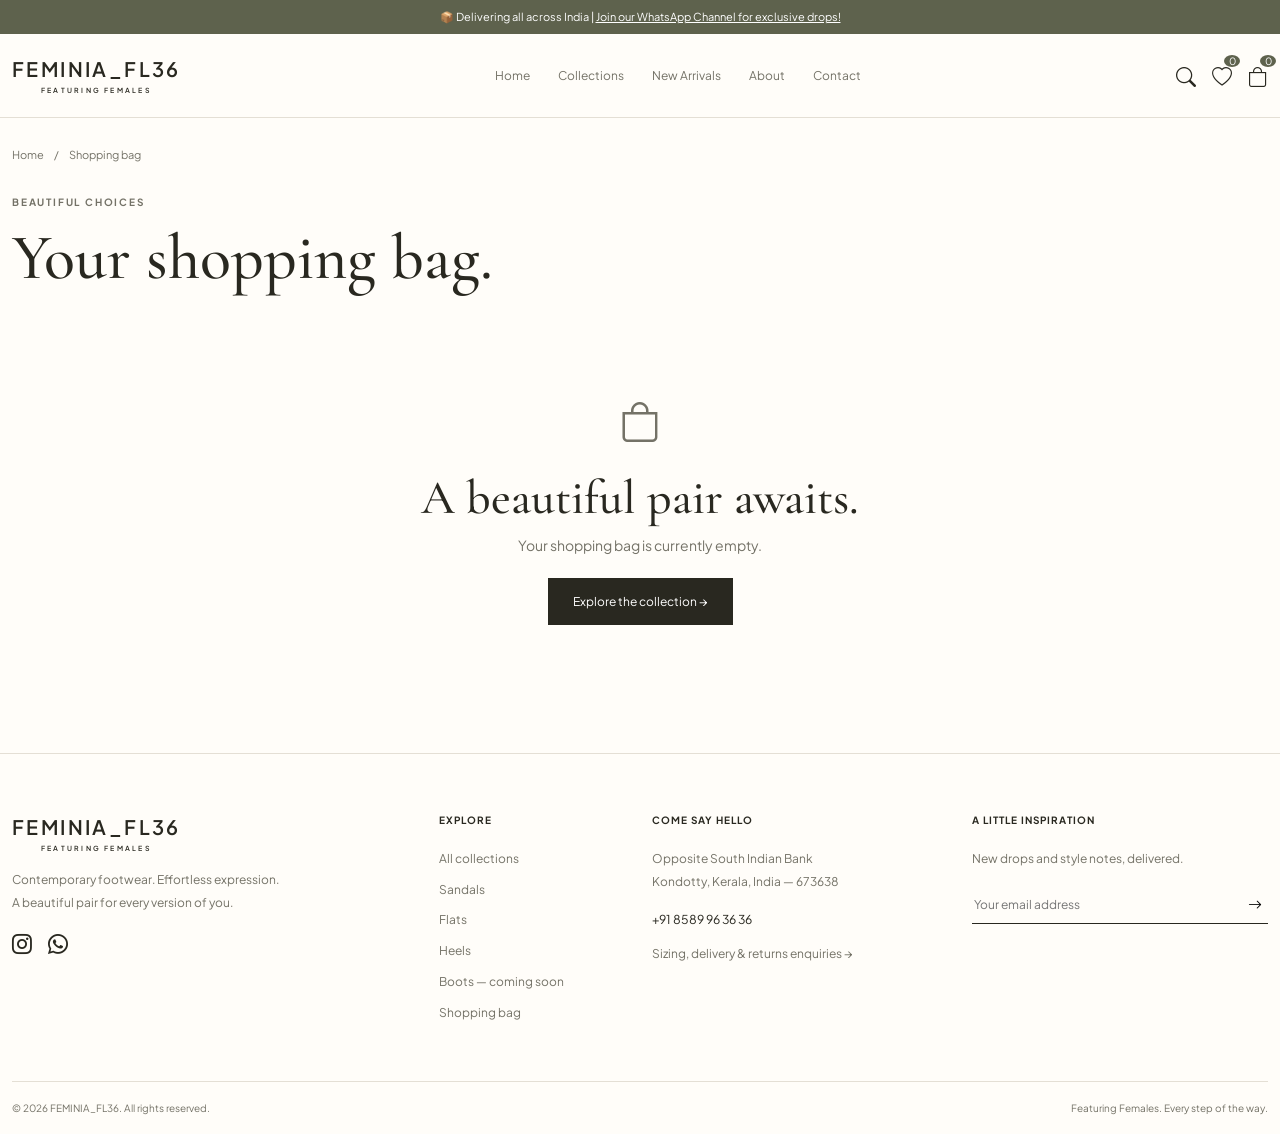
<file: cart.html>
<!doctype html><html lang="en"><head><meta charset="utf-8"><meta name="viewport" content="width=device-width, initial-scale=1"><meta name="theme-color" content="#f7f4ee"><meta name="description" content="FEMINIA_FL36 — contemporary women's footwear, based in Kondotty, India."><title>Your Shopping Bag — FEMINIA_FL36</title><link href="https://cdn.jsdelivr.net/npm/bootstrap@5.3.3/dist/css/bootstrap.min.css" rel="stylesheet"><link href="https://cdn.jsdelivr.net/npm/bootstrap-icons@1.11.3/font/bootstrap-icons.min.css" rel="stylesheet"><link href="assets/style.css" rel="stylesheet"><script defer src="https://cdn.jsdelivr.net/npm/bootstrap@5.3.3/dist/js/bootstrap.bundle.min.js"></script><script defer src="assets/app.js"></script></head><body data-page="cart"><a class="visually-hidden-focusable" href="#main">Skip to content</a><header id="header"></header><main id="main"><div class="container"><div class="breadcrumb"><a href="index.html">Home</a><span>/</span>Shopping bag</div><section class="pb-5"><div class="eyebrow muted mb-3">Beautiful choices</div><h1 class="mb-4">Your shopping bag.</h1><div id="cartContent"></div></section></div></main><footer id="footer"></footer><div class="toast-container position-fixed bottom-0 start-50 translate-middle-x p-3"><div class="toast" id="notice" role="status" aria-live="polite"><div class="d-flex"><div class="toast-body" id="noticeText"></div><button class="btn-close btn-close-white me-3 m-auto" data-bs-dismiss="toast" aria-label="Dismiss notification"></button></div></div></div><noscript><p class="container py-5">Please enable JavaScript to browse the catalog and use the shopping bag.</p></noscript></body></html>
</file>
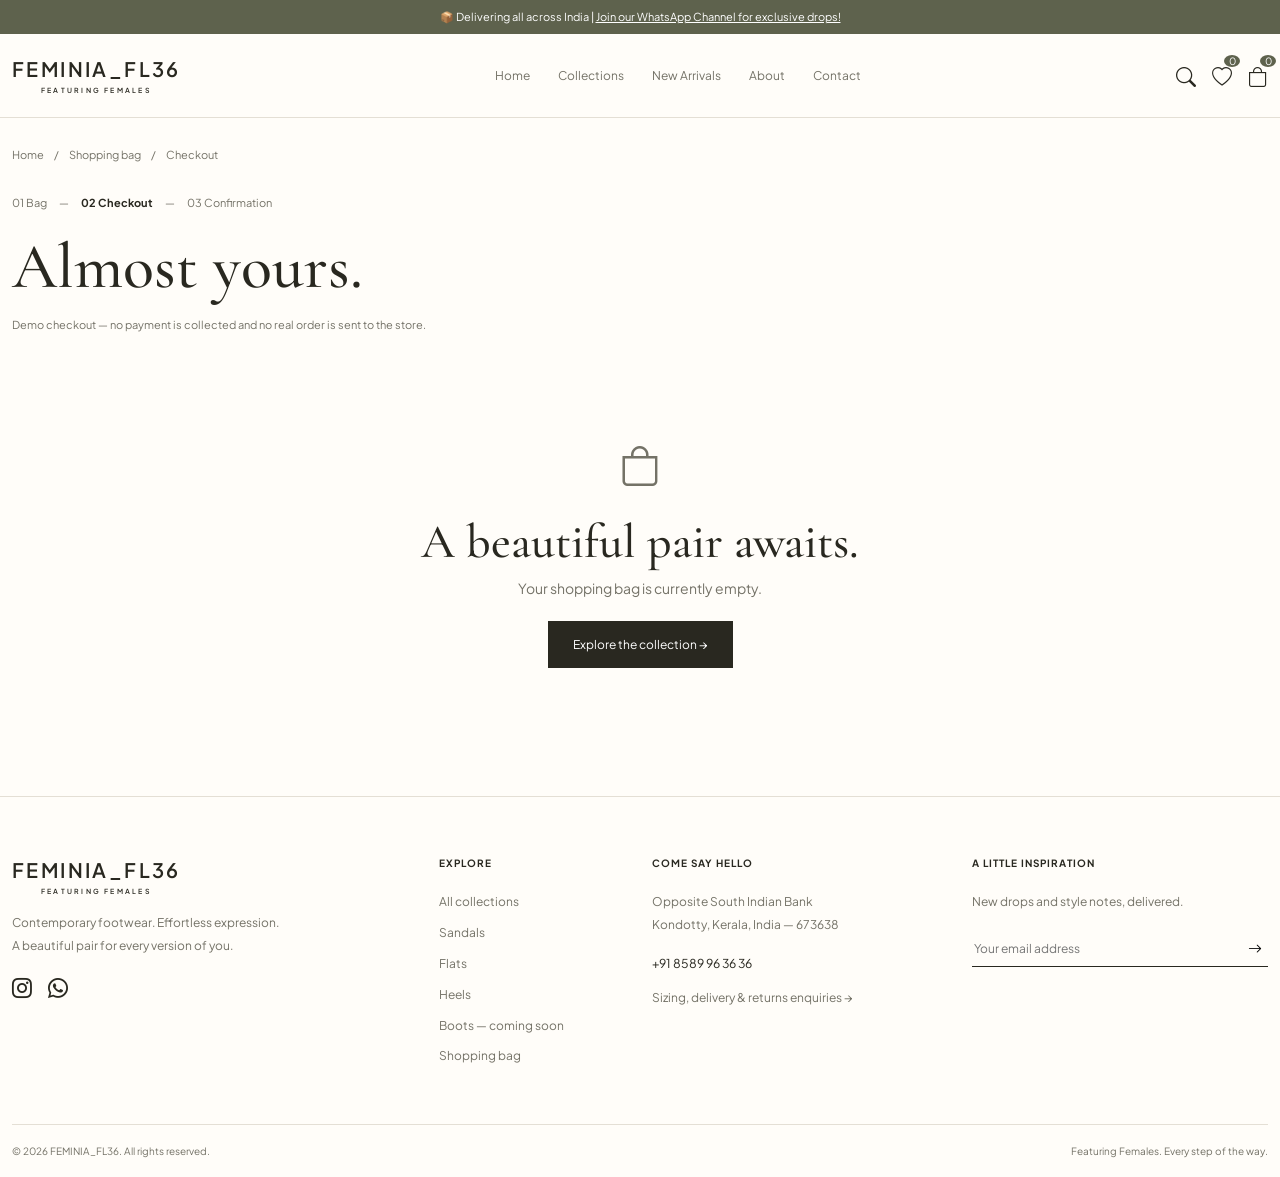
<file: checkout.html>
<!doctype html><html lang="en"><head><meta charset="utf-8"><meta name="viewport" content="width=device-width, initial-scale=1"><meta name="theme-color" content="#f7f4ee"><meta name="description" content="FEMINIA_FL36 — contemporary women's footwear, based in Kondotty, India."><title>Checkout — FEMINIA_FL36</title><link href="https://cdn.jsdelivr.net/npm/bootstrap@5.3.3/dist/css/bootstrap.min.css" rel="stylesheet"><link href="https://cdn.jsdelivr.net/npm/bootstrap-icons@1.11.3/font/bootstrap-icons.min.css" rel="stylesheet"><link href="assets/style.css" rel="stylesheet"><script defer src="https://cdn.jsdelivr.net/npm/bootstrap@5.3.3/dist/js/bootstrap.bundle.min.js"></script><script defer src="assets/app.js"></script></head><body data-page="checkout"><a class="visually-hidden-focusable" href="#main">Skip to content</a><header id="header"></header><main id="main"><div class="container"><div class="breadcrumb"><a href="index.html">Home</a><span>/</span><a href="cart.html">Shopping bag</a><span>/</span>Checkout</div><section class="pb-5"><div class="checkout-step mb-4"><a href="cart.html">01 Bag</a><span>—</span><span class="current">02 Checkout</span><span>—</span><span>03 Confirmation</span></div><h1 class="mb-3">Almost yours.</h1><p class="demo-note mb-4">Demo checkout — no payment is collected and no real order is sent to the store.</p><div id="checkoutContent"></div></section></div></main><footer id="footer"></footer><div class="toast-container position-fixed bottom-0 start-50 translate-middle-x p-3"><div class="toast" id="notice" role="status" aria-live="polite"><div class="d-flex"><div class="toast-body" id="noticeText"></div><button class="btn-close btn-close-white me-3 m-auto" data-bs-dismiss="toast" aria-label="Dismiss notification"></button></div></div></div><noscript><p class="container py-5">Please enable JavaScript to browse the catalog and use the shopping bag.</p></noscript></body></html>
</file>
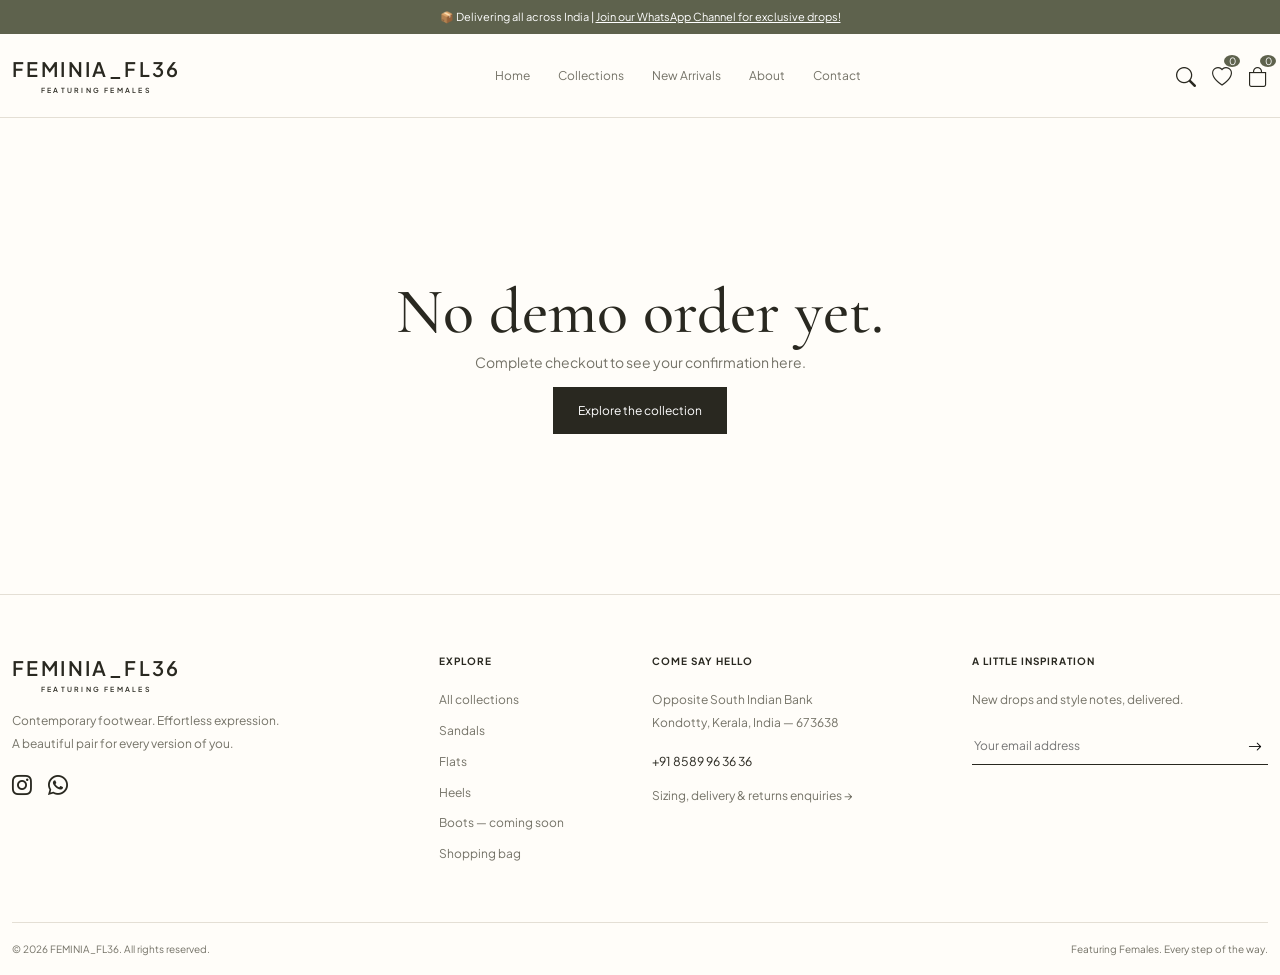
<file: order-success.html>
<!doctype html><html lang="en"><head><meta charset="utf-8"><meta name="viewport" content="width=device-width, initial-scale=1"><meta name="theme-color" content="#f7f4ee"><meta name="description" content="FEMINIA_FL36 — contemporary women's footwear, based in Kondotty, India."><title>Order Confirmation — FEMINIA_FL36</title><link href="https://cdn.jsdelivr.net/npm/bootstrap@5.3.3/dist/css/bootstrap.min.css" rel="stylesheet"><link href="https://cdn.jsdelivr.net/npm/bootstrap-icons@1.11.3/font/bootstrap-icons.min.css" rel="stylesheet"><link href="assets/style.css" rel="stylesheet"><script defer src="https://cdn.jsdelivr.net/npm/bootstrap@5.3.3/dist/js/bootstrap.bundle.min.js"></script><script defer src="assets/app.js"></script></head><body data-page="order-success"><a class="visually-hidden-focusable" href="#main">Skip to content</a><header id="header"></header><main id="main"><div class="container"><section class="section" id="successContent"></section></div></main><footer id="footer"></footer><div class="toast-container position-fixed bottom-0 start-50 translate-middle-x p-3"><div class="toast" id="notice" role="status" aria-live="polite"><div class="d-flex"><div class="toast-body" id="noticeText"></div><button class="btn-close btn-close-white me-3 m-auto" data-bs-dismiss="toast" aria-label="Dismiss notification"></button></div></div></div><noscript><p class="container py-5">Please enable JavaScript to browse the catalog and use the shopping bag.</p></noscript></body></html>
</file>
<file: assets/style.css>
@import url('https://fonts.googleapis.com/css2?family=Cormorant+Garamond:ital,wght@0,400;0,500;1,400&family=Plus+Jakarta+Sans:wght@400;500;600;700&display=swap');
:root{--cream:#f7f4ee;--paper:#fffdf9;--ink:#292820;--muted:#747267;--olive:#5e624d;--line:#e4dfd5}*{box-sizing:border-box}html{scroll-behavior:smooth;scroll-padding-top:110px}body{background:var(--paper);color:var(--ink);font:14px 'Plus Jakarta Sans',sans-serif}a{color:inherit;text-decoration:none}img{display:block;max-width:100%}button,input,select{font:inherit}:focus-visible{outline:3px solid #ab8959;outline-offset:4px}.container{max-width:1320px}h1,h2,.serif{font-family:'Cormorant Garamond',Georgia,serif;font-weight:500}h1{font-size:clamp(42px,5vw,68px);line-height:1.05}h2{font-size:clamp(32px,4vw,48px)}.eyebrow{font-size:10px;font-weight:700;letter-spacing:.18em;text-transform:uppercase}.muted{color:var(--muted)}.announcement{padding:10px;background:var(--olive);color:#fff;text-align:center;font-size:11px}.announcement a{text-decoration:underline}.navbar{background:#fffdf9f5;backdrop-filter:blur(12px);border-bottom:1px solid var(--line);padding:22px 0}.brand{font-size:20px;font-weight:600;letter-spacing:.12em}.brand small{display:block;font-size:7px;text-align:center;letter-spacing:.32em;margin-top:5px}.nav-link{font-size:12px;color:var(--muted);padding-inline:14px!important}.nav-link.active{color:var(--ink);font-weight:700}.tools{display:flex;align-items:center;gap:16px}.tools a{position:relative;font-size:20px}.counter{position:absolute;right:-8px;top:-8px;background:var(--olive);color:#fff;border-radius:50%;min-width:16px;text-align:center;font-size:10px}.btn-brand{display:inline-flex;align-items:center;justify-content:center;gap:20px;border:1px solid var(--ink);border-radius:0;background:var(--ink);color:#fff;padding:15px 24px;font-size:12px;transition:.2s}.btn-brand:hover{background:var(--olive);color:#fff;border-color:var(--olive);transform:translateY(-2px)}.btn-outline{background:transparent;color:var(--ink)}.text-link{border-bottom:1px solid;padding-bottom:5px;font-size:12px}.section{padding:80px 0}.cream{background:var(--cream)}.breadcrumb{font-size:11px;color:var(--muted);gap:10px;padding-top:30px;margin-bottom:35px}.hero{position:relative;min-height:630px;display:flex;align-items:center;background:#e9dfd3;overflow:hidden}.hero>img{position:absolute;inset:0;width:100%;height:100%;object-fit:cover;object-position:75% center}.hero:after{content:'';position:absolute;inset:0;background:linear-gradient(90deg,#eee5d9 0%,#eee5d9eb 32%,#eee5d900 85%)}.hero .container{position:relative;z-index:1}.hero h1{font-size:clamp(64px,8vw,110px);letter-spacing:-.04em;margin:22px 0}.hero em{color:var(--olive)}.hero p{max-width:340px;line-height:1.9;color:#59574d}.benefits{padding:23px 0;border-bottom:1px solid var(--line);font-size:11px}.benefits i{margin-right:8px;color:var(--olive)}.photo{position:relative;aspect-ratio:4/5;overflow:hidden;background:#e9e3da}.photo img{width:100%;height:100%;object-fit:cover;transition:transform .6s}.card-product:hover img{transform:scale(1.045)}.wish{position:absolute;right:12px;top:12px;border:0;border-radius:50%;width:36px;height:36px;background:var(--paper)}.wish[aria-pressed=true]{color:#a15650}.tag{position:absolute;top:15px;left:12px;font-size:9px;background:var(--paper);padding:6px 8px}.product-action{position:absolute;bottom:12px;left:12px;right:12px;text-align:center;background:#fffdf9ed;padding:12px;font-size:11px}.product-name{font:600 13px 'Plus Jakarta Sans',sans-serif;margin:16px 0 7px}.price{font-size:13px}.category-label{position:absolute;bottom:18px;left:18px;background:var(--paper);padding:8px 15px;font-family:'Cormorant Garamond',serif;font-size:25px}.filter{border:1px solid var(--line);background:transparent;border-radius:30px;padding:9px 17px;font-size:11px}.filter.active{background:var(--ink);color:#fff}.form-control,.form-select{border-radius:0;border-color:var(--line);padding:13px;font-size:13px;background:var(--paper)}.form-control:focus,.form-select:focus{border-color:var(--olive);box-shadow:0 0 0 3px #5e624d20}.form-label{font-size:12px}.story{background:#e7e6dc}.story img{width:100%;height:530px;object-fit:cover}.story-copy{padding:60px;max-width:600px}.story-copy p{line-height:1.9;color:var(--muted)}footer{padding:60px 0 20px;border-top:1px solid var(--line)}footer h3{font:700 10px 'Plus Jakarta Sans',sans-serif;letter-spacing:.1em;margin-bottom:22px}footer p,footer li{font-size:12px;color:var(--muted);line-height:1.9}footer ul{list-style:none;padding:0}footer li{margin-bottom:8px}.footer-bottom{border-top:1px solid var(--line);padding-top:20px;margin-top:40px;font-size:10px;color:var(--muted)}.newsletter{border-bottom:1px solid;padding:8px 0;display:flex}.newsletter input{background:none;border:0;min-width:0;width:100%;font-size:12px}.newsletter button{border:0;background:none}.detail-image{aspect-ratio:4/5;width:100%;height:auto;object-fit:cover;background:var(--cream)}.detail-copy{padding:20px 0 20px 35px}.sizes{display:flex;flex-wrap:wrap;gap:9px}.sizes button{width:48px;height:44px;border:1px solid var(--line);background:transparent}.sizes button.active{background:var(--ink);color:white;border-color:var(--ink)}.quantity{display:inline-flex;align-items:center;border:1px solid var(--line)}.quantity button{border:0;background:transparent;width:36px;height:40px}.quantity span{min-width:24px;text-align:center}.panel{background:var(--cream);border:1px solid var(--line);padding:30px}.summary-line{display:flex;justify-content:space-between;gap:15px;margin-bottom:15px;font-size:13px}.cart-row{display:grid;grid-template-columns:95px 1fr auto;gap:20px;border-bottom:1px solid var(--line);padding:22px 0}.cart-row img{width:95px;height:120px;object-fit:cover}.remove{border:0;background:transparent;color:var(--muted);font-size:11px;text-decoration:underline}.checkout-step{display:flex;gap:12px;align-items:center;font-size:11px;color:var(--muted)}.checkout-step .current{color:var(--ink);font-weight:700}.success-icon{display:grid;place-items:center;width:80px;height:80px;border:1px solid #c8ccbb;background:#edf0e5;border-radius:50%;color:var(--olive);font-size:36px;margin:0 auto 25px}.empty{padding:80px 20px;text-align:center}.sticky-summary{position:sticky;top:120px}.toast{background:var(--ink);color:white}.demo-note{font-size:11px;color:var(--muted);line-height:1.7}.accordion-button{background:var(--paper)!important;font-size:13px;box-shadow:none!important}.accordion-body{font-size:12px;line-height:1.9;color:var(--muted)}.order-item{display:flex;gap:15px;padding:16px 0;border-bottom:1px solid var(--line)}.order-item img{width:60px;height:75px;object-fit:cover}.policy-copy{max-width:750px;line-height:1.9} [hidden]{display:none!important}@media(max-width:991px){.navbar-collapse{order:3;flex-basis:100%;padding-top:15px}.detail-copy{padding-left:0}.story-copy{padding:40px 25px}.section{padding:55px 0}.sticky-summary{position:static}}@media(max-width:575px){.container{padding-inline:20px}.brand{font-size:15px}.tools{gap:14px}.navbar{padding:16px 0}.hero{min-height:570px;align-items:flex-end;padding-bottom:45px}.hero:after{background:linear-gradient(0deg,#eee5d9,#eee5d9c9 50%,#eee5d900)}.hero>img{object-position:65% center}.hero h1{font-size:67px}.benefits{font-size:10px}.photo{aspect-ratio:1/1.2}.tag{font-size:7px;left:7px;top:10px}.wish{width:30px;height:30px;right:6px;top:6px}.product-name{font-size:12px}.product-action{bottom:7px;left:7px;right:7px;padding:10px 4px}.story img{height:390px}.cart-row{grid-template-columns:70px 1fr;gap:14px}.cart-row img{width:70px;height:95px}.cart-row>.price{grid-column:2}.panel{padding:23px}.announcement{font-size:9px}}@media(prefers-reduced-motion:reduce){html{scroll-behavior:auto}*,*:before,*:after{transition:none!important}}
@media print{#header,#footer,.toast-container,#printOrder,#clearReceipt,.btn-brand{display:none!important}body{background:white}.section{padding:15px 0}.panel{break-inside:avoid;background:white}.col-lg-7{width:60%}.col-lg-4{width:40%}.success-icon{display:none}}
</file>
